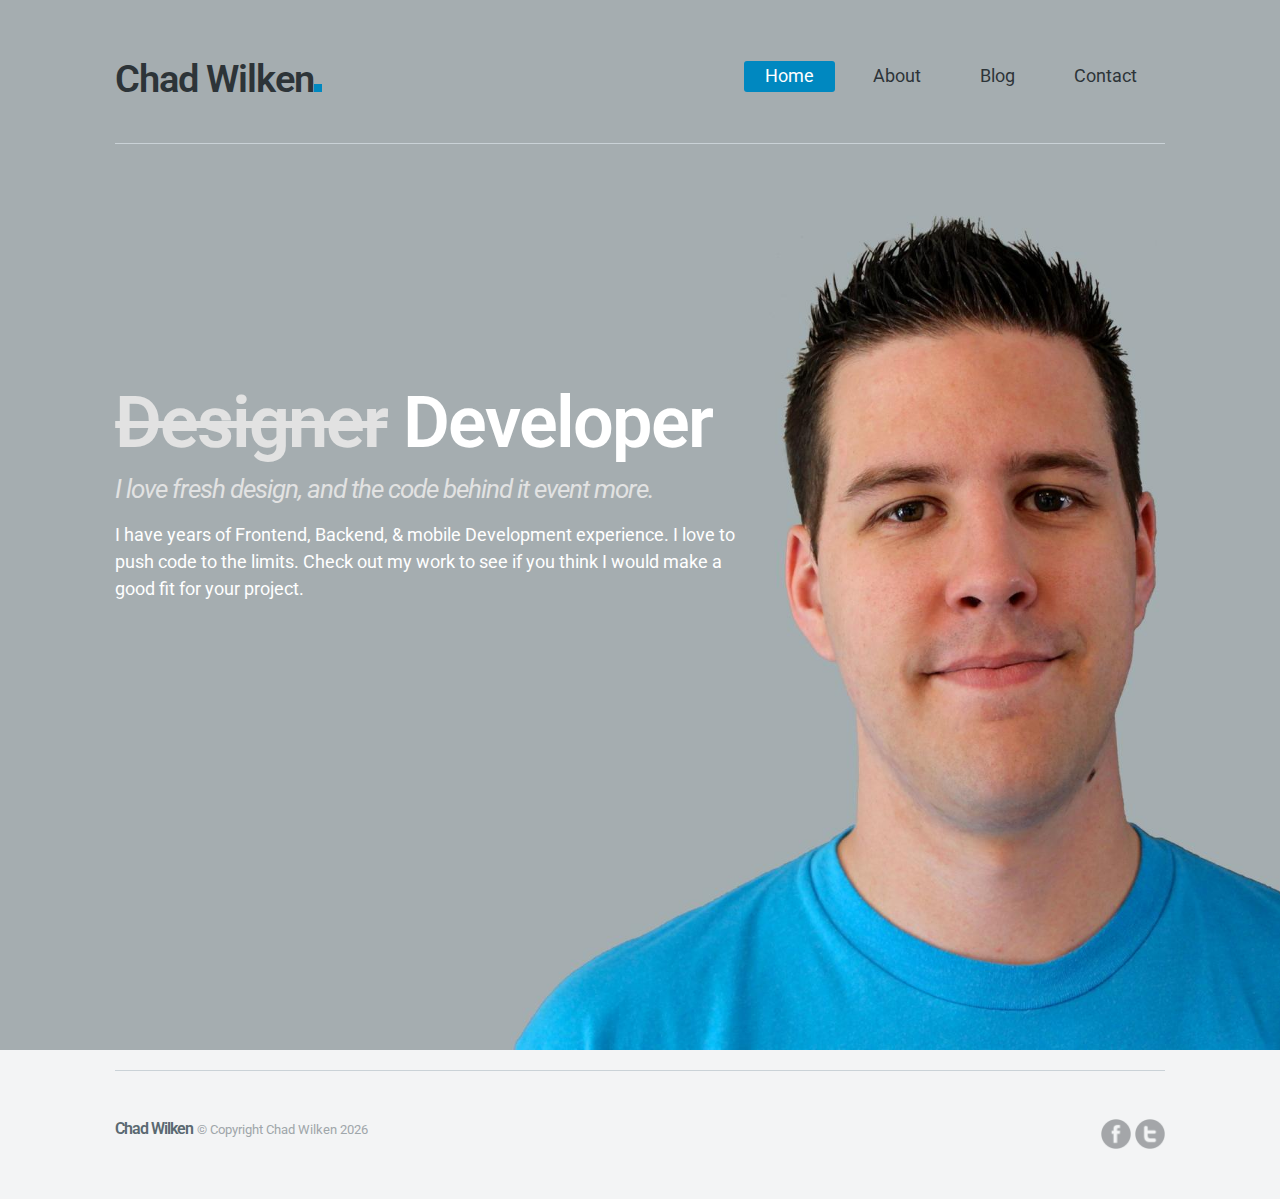
<file: index.html>
<!DOCTYPE html>
<html>
<head>
  <title>Chad Wilken</title>
  <meta name="viewport" content="width=device-width, initial-scale=1.0">
  <link rel="stylesheet" type="text/css" href="http://fonts.googleapis.com/css?family=Roboto:400,700|Open+Sans:400,600|Roboto+Condensed:600|Noto+Serif:400italic" />
  <link rel="stylesheet" type="text/css" href="styles/home.css">
  <link rel="stylesheet" type="text/css" href="styles/application.css" />
  <script src="https://code.jquery.com/jquery-1.12.4.min.js" integrity="sha256-ZosEbRLbNQzLpnKIkEdrPv7lOy9C27hHQ+Xp8a4MxAQ=" crossorigin="anonymous"></script>
  <script type="text/javascript" src="scripts/application-min.js"></script>

  <script type="text/javascript">
    (function(i,s,o,g,r,a,m){i['GoogleAnalyticsObject']=r;i[r]=i[r]||function(){
    (i[r].q=i[r].q||[]).push(arguments)},i[r].l=1*new Date();a=s.createElement(o),
    m=s.getElementsByTagName(o)[0];a.async=1;a.src=g;m.parentNode.insertBefore(a,m)
    })(window,document,'script','//www.google-analytics.com/analytics.js','ga');

    ga('create', 'UA-42539242-1', 'chadwilken.com');
    ga('send', 'pageview');
  </script>
</head>
  <body>
    <div class="header-container" id="masthead">
      <header class="wrapper clearfix" id="header">
        <h1 class="logo">
          <a href="/">Chad Wilken</a>
        </h1>
        <nav class="right" id="nav">
          <ul class="nav no-bullet">
            <li><a href="/" class="active">Home</a></li>
            <li><a href="/about">About</a></li>
            <li><a href="http://blog.chadwilken.com">Blog</a></li>
            <li><a href="/contact">Contact</a></li>
          </ul>
        </nav>
      </header>
      <div class="wrapper clearfix">
        <div class="cta two-third">
          <h2>
            <span class="strikethrough">Designer</span>
            <span> Developer</span>
          </h2>
          <h3>I love fresh design, and the code behind it event more.</h3>
          <p>I have years of Frontend, Backend, &amp; mobile Development experience.  I love to push code to the limits.  Check out my work to see if you think I would make a good fit for your project.</p>
        </div>
      </div>
        
    </div>
    <footer id="footer">
      <div class="main wrapper clearfix">
        <div class="foot right">
          <a href="http://facebook.com/ctwilken" class="social-link" target="_blank">
            <img src="images/icon-facebook@2x.png" alt="Facebook Icon">
          </a>
          <a href="http://twitter.com/chadwilken" class="social-link" target="_blank">
            <img src="images/icon-twitter@2x.png" alt="Twitter Icon">
          </a>
        </div>
        <div class="foot left">
          <a href="/" class="logo-foot" href:="">Chad Wilken</a>
          <span id="copyright">
            &copy; Copyright Chad Wilken
            <script type="text/javascript">
              var d = new Date()
              var y = d.getFullYear()
              document.write(y)
            </script>
          </span>
        </div>
      </div>
    </footer>
  </body>
</html>
</file>
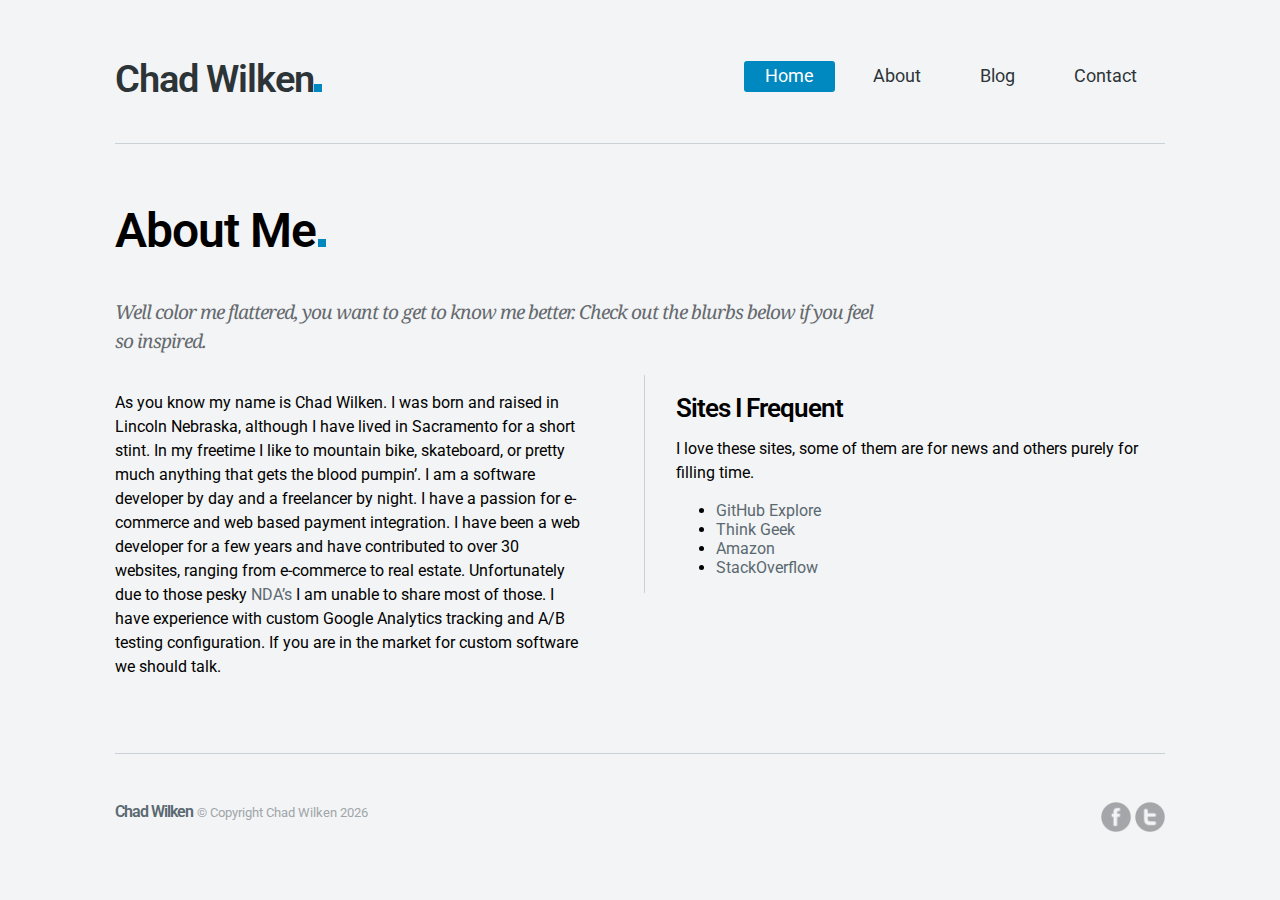
<file: about/index.html>
<!DOCTYPE html>
<html>
<head>
  <title>Chad Wilken</title>
  <meta name="viewport" content="width=device-width, initial-scale=1.0">
  <link rel="stylesheet" type="text/css" href="http://fonts.googleapis.com/css?family=Roboto:400,700|Open+Sans:400,600|Roboto+Condensed:600|Noto+Serif:400italic" />
  <link rel="stylesheet" type="text/css" href="../styles/application.css" />
  <script src="https://code.jquery.com/jquery-1.12.4.min.js" integrity="sha256-ZosEbRLbNQzLpnKIkEdrPv7lOy9C27hHQ+Xp8a4MxAQ=" crossorigin="anonymous"></script>
  <script type="text/javascript" src="../scripts/application-min.js"></script>

  <script type="text/javascript">
    (function(i,s,o,g,r,a,m){i['GoogleAnalyticsObject']=r;i[r]=i[r]||function(){
    (i[r].q=i[r].q||[]).push(arguments)},i[r].l=1*new Date();a=s.createElement(o),
    m=s.getElementsByTagName(o)[0];a.async=1;a.src=g;m.parentNode.insertBefore(a,m)
    })(window,document,'script','//www.google-analytics.com/analytics.js','ga');

    ga('create', 'UA-42539242-1', 'chadwilken.com');
    ga('send', 'pageview');
  </script>
</head>
  <body>
    <div class="header-container">
      <header class="wrapper clearfix" id="header">
        <h1 class="logo">
          <a href="/">Chad Wilken</a>
        </h1>
        <nav class="right" id="nav">
          <ul class="nav no-bullet">
            <li><a href="/" class="active">Home</a></li>
            <li><a href="/about">About</a></li>
            <li><a href="http://blog.chadwilken.com">Blog</a></li>
            <li><a href="/contact">Contact</a></li>
          </ul>
        </nav>
      </header>
    </div>

    <div class="main-container">
      <div class="main wrapper clearfix">
        <div class="main-content full">
          <div class="clearfix">
            <div class="title">
              <h2 class="bluedot color-hover">About Me</h2>
              <div class="clearfix"></div>
              <p class="lead three-fourths">Well color me flattered, you want to get to know me better. Check out the blurbs below if you feel so inspired.</p>
            </div>
            <div class="content">
              <div class="half">
                <p>As you know my name is Chad Wilken. I was born and raised in Lincoln Nebraska, although I have lived in Sacramento for a short stint. In my freetime I like to mountain bike, skateboard, or pretty much anything that gets the blood pumpin’.  I am a software developer by day and a freelancer by night.  I have a passion for e-commerce and web based payment integration.  I have been a web developer for a few years and have contributed to over 30 websites, ranging from e-commerce to real estate. Unfortunately due to those pesky <a href="http://en.wikipedia.org/wiki/Non-disclosure_agreement" target="_blank">NDA’s</a> I am unable to share most of those.  I have experience with custom Google Analytics tracking and A/B testing configuration.  If you are in the market for custom software we should talk.</p>
              </div>
                  
              <div class="half last">
                <h3>Sites I Frequent</h3>
                <p>I love these sites, some of them are for news and others purely for filling time.</p>
                <ul>
                  <li><a href="http://github.com/explore" target="_blank">GitHub Explore</a></li>
                  <li><a href="http://thinkgeek.com/" target="_blank">Think Geek</a></li>
                  <li><a href="http://amazon.com/" target="_blank">Amazon</a></li>
                  <li><a href="http://stackoverflow.com/" target="_blank">StackOverflow</a></li>
                </ul>
              </div>
            </div>
          </div>
        </div>
      </div>
    </div>

    <footer id="footer">
      <div class="main wrapper clearfix">
        <div class="foot right">
          <a href="http://facebook.com/ctwilken" class="social-link" target="_blank">
            <img src="../images/icon-facebook@2x.png" alt="Facebook Icon">
          </a>
          <a href="http://twitter.com/chadwilken" class="social-link" target="_blank">
            <img src="../images/icon-twitter@2x.png" alt="Twitter Icon">
          </a>
        </div>
        <div class="foot left">
          <a href="/" class="logo-foot" href:="">Chad Wilken</a>
          <span id="copyright">
            &copy; Copyright Chad Wilken
            <script type="text/javascript">
              var d = new Date()
              var y = d.getFullYear()
              document.write(y)
            </script>
          </span>
        </div>
      </div>
    </footer>
  </body>
</html>
</file>
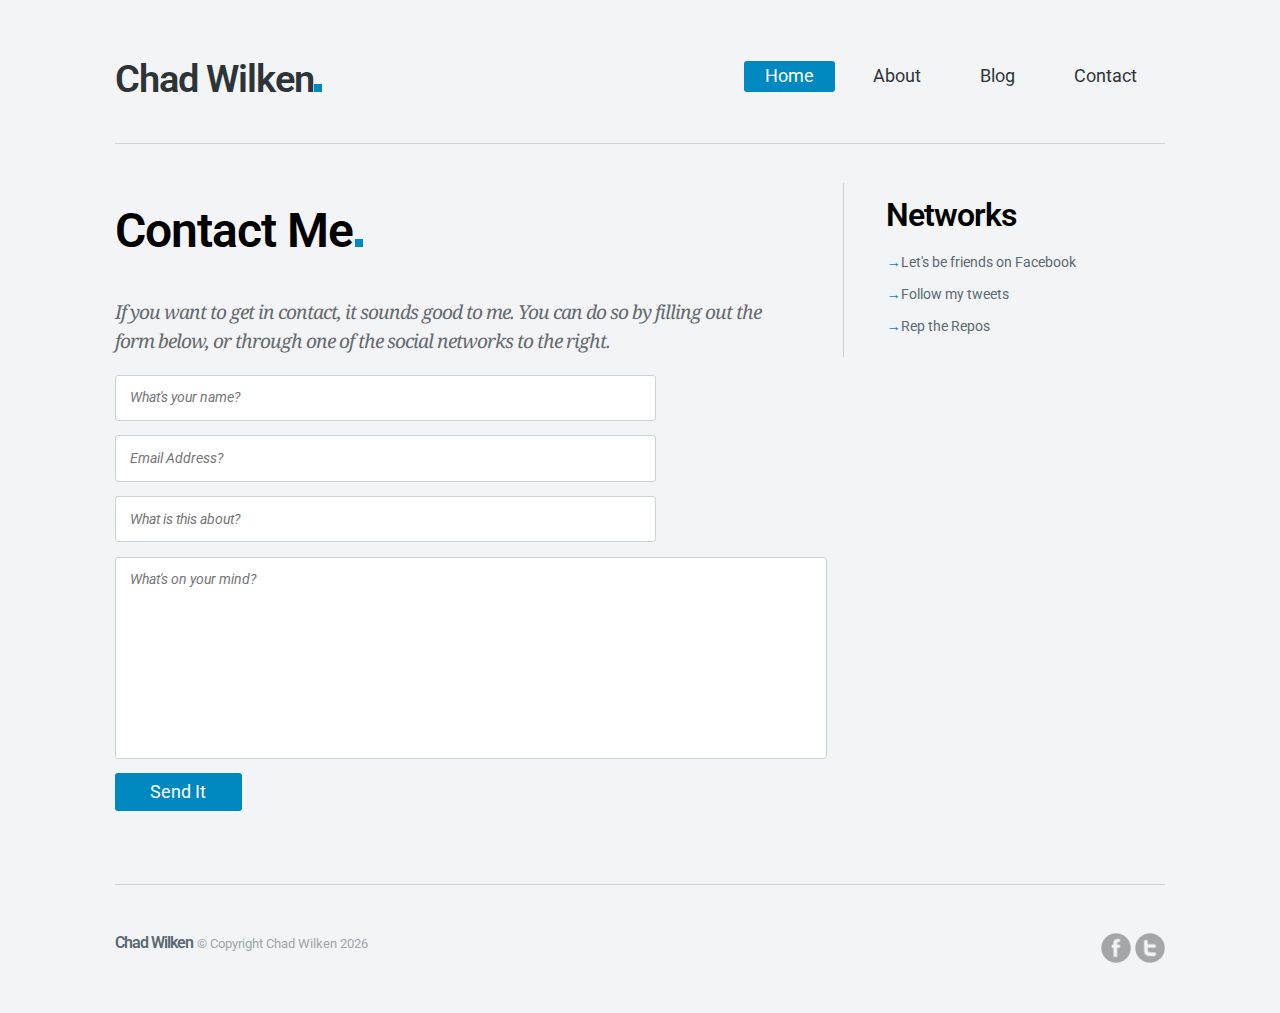
<file: contact/index.html>
<!DOCTYPE html>
<html>
<head>
  <title>Chad Wilken</title>
  <meta name="viewport" content="width=device-width, initial-scale=1.0">
  <link rel="stylesheet" type="text/css" href="http://fonts.googleapis.com/css?family=Roboto:400,700|Open+Sans:400,600|Roboto+Condensed:600|Noto+Serif:400italic" />
  <link rel="stylesheet" type="text/css" href="../styles/application.css" />
  <script src="https://code.jquery.com/jquery-1.12.4.min.js" integrity="sha256-ZosEbRLbNQzLpnKIkEdrPv7lOy9C27hHQ+Xp8a4MxAQ=" crossorigin="anonymous"></script>
  <script type="text/javascript" src="../scripts/application-min.js"></script>

  <script type="text/javascript">
    (function(i,s,o,g,r,a,m){i['GoogleAnalyticsObject']=r;i[r]=i[r]||function(){
    (i[r].q=i[r].q||[]).push(arguments)},i[r].l=1*new Date();a=s.createElement(o),
    m=s.getElementsByTagName(o)[0];a.async=1;a.src=g;m.parentNode.insertBefore(a,m)
    })(window,document,'script','//www.google-analytics.com/analytics.js','ga');

    ga('create', 'UA-42539242-1', 'chadwilken.com');
    ga('send', 'pageview');
  </script>
</head>
  <body>
    <div class="header-container">
      <header class="wrapper clearfix" id="header">
        <h1 class="logo">
          <a href="/">Chad Wilken</a>
        </h1>
        <nav class="right" id="nav">
          <ul class="nav no-bullet">
            <li><a href="/" class="active">Home</a></li>
            <li><a href="/about">About</a></li>
            <li><a href="http://blog.chadwilken.com">Blog</a></li>
            <li><a href="/contact">Contact</a></li>
          </ul>
        </nav>
      </header>
    </div>

    <div class="main-container">
      <div class="main wrapper clearfix">
        <div class="main-content">
          <div class="clearfix">
            <div class="title">
              <h2 class="bluedot color-hover">Contact Me</h2>
              <p class="lead">If you want to get in contact, it sounds good to me. You can do so by filling out the form below, or through one of the social networks to the right.</p>
            </div>
          </div>
            <div class="content">
              <div class="errors">
                <ul class="no-bullet"></ul>
              </div>
              <form action="https://formspree.io/chad.wilken@gmail.com" method="POST" id="contact">
                <input type="hidden" name="_subject" value="Contact Form Submitted">
                <input type="text" name="_gotcha" style="display: none">
                <div class="name form_field">
                  <input type="text" name="name" placeholder="What's your name?">
                </div>
                <div class="email form_field">
                  <input type="text" name="email" placeholder="Email Address?">
                </div>
                <div class="subject form_field">
                  <input type="text" name="subject" placeholder="What is this about?">
                </div>
                <div class="message form_field">
                  <textarea name="message" id="" cols="50" rows="10" placeholder="What's on your mind?"></textarea>
                </div>
                <div class="actions form_field">
                  <input type="submit" name="submit" value="Send It">
                </div>
              </form>
                
              <div class="thank-you hidden">
                <h3>I Appreciate You Contacting Me</h3>
                <p>I will follow up with you as soon as I have a free second, which could be a bit.</p>
              </div>
            </div>
        </div>
        <aside class="right-aside">
          <h2>Networks</h2>
          <ul class="no-bullet">
            <li><a href="http://www.facebook.com/ctwilken" target="_blank">Let's be friends on Facebook</a></li>
            <li><a href="http://www.twitter.com/chadwilken" target="_blank">Follow my tweets</a></li>
            <li><a href="http://www.github.com/chadwilken" target="_blank">Rep the Repos</a></li>
          </ul>
        </aside>
      </div>
    </div>

    <footer id="footer">
      <div class="main wrapper clearfix">
        <div class="foot right">
          <a href="http://facebook.com/ctwilken" class="social-link" target="_blank">
            <img src="../images/icon-facebook@2x.png" alt="Facebook Icon">
          </a>
          <a href="http://twitter.com/chadwilken" class="social-link" target="_blank">
            <img src="../images/icon-twitter@2x.png" alt="Twitter Icon">
          </a>
        </div>
        <div class="foot left">
          <a href="/" class="logo-foot" href:="">Chad Wilken</a>
          <span id="copyright">
            &copy; Copyright Chad Wilken
            <script type="text/javascript">
              var d = new Date()
              var y = d.getFullYear()
              document.write(y)
            </script>
          </span>
        </div>
      </div>
    </footer>
  </body>
</html>
</file>
<file: styles/home.css>
@-webkit-keyframes logoShake {
  0% {
    -webkit-transform: rotate(7deg); }

  20% {
    -webkit-transform: rotate(-7deg); }

  40% {
    -webkit-transform: rotate(7deg); }

  60% {
    -webkit-transform: rotate(-7deg); }

  80% {
    -webkit-transform: rotate(7deg); }

  100% {
    -webkit-transform: rotate(0deg); } }

@-moz-keyframes logoShake {
  0% {
    -moz-transform: rotate(7deg); }

  20% {
    -moz-transform: rotate(-7deg); }

  40% {
    -moz-transform: rotate(7deg); }

  60% {
    -moz-transform: rotate(-7deg); }

  80% {
    -moz-transform: rotate(7deg); }

  100% {
    -moz-transform: rotate(0deg); } }

@-o-keyframes logoShake {
  0% {
    -o-transform: rotate(7deg); }

  20% {
    -o-transform: rotate(-7deg); }

  40% {
    -o-transform: rotate(7deg); }

  60% {
    -o-transform: rotate(-7deg); }

  80% {
    -o-transform: rotate(7deg); }

  100% {
    -o-transform: rotate(0deg); } }

@keyframes logoShake {
  0% {
    transform: rotate(7deg); }

  20% {
    transform: rotate(-7deg); }

  40% {
    transform: rotate(7deg); }

  60% {
    transform: rotate(-7deg); }

  80% {
    transform: rotate(7deg); }

  100% {
    transform: rotate(0deg); } }

.logo {
  display: inline-block;
  *display: inline;
  *zoom: 1;
  margin: 0;
  -webkit-animation: logoShake 500ms 1;
  -moz-animation: logoShake 500ms 1;
  -o-animation: logoShake 500ms 1;
  animation: logoShake 500ms 1; }
</file>
<file: styles/application.css>
/*! normalize.css v2.1.2 | MIT License | git.io/normalize */
/* ==========================================================================
   HTML5 display definitions
   ========================================================================== */
/**
 * Correct `block` display not defined in IE 8/9.
 */
article,
aside,
details,
figcaption,
figure,
footer,
header,
hgroup,
main,
nav,
section,
summary {
  display: block; }

/**
 * Correct `inline-block` display not defined in IE 8/9.
 */
audio,
canvas,
video {
  display: inline-block; }

/**
 * Prevent modern browsers from displaying `audio` without controls.
 * Remove excess height in iOS 5 devices.
 */
audio:not([controls]) {
  display: none;
  height: 0; }

/**
 * Address styling not present in IE 8/9.
 */
[hidden] {
  display: none; }

/* ==========================================================================
   Base
   ========================================================================== */
/**
 * 1. Set default font family to sans-serif.
 * 2. Prevent iOS text size adjust after orientation change, without disabling
 *    user zoom.
 */
html {
  font-family: sans-serif;
  /* 1 */
  -ms-text-size-adjust: 100%;
  /* 2 */
  -webkit-text-size-adjust: 100%;
  /* 2 */ }

/**
 * Remove default margin.
 */
body {
  margin: 0; }

/* ==========================================================================
   Links
   ========================================================================== */
/**
 * Address `outline` inconsistency between Chrome and other browsers.
 */
a:focus {
  outline: thin dotted; }

/**
 * Improve readability when focused and also mouse hovered in all browsers.
 */
a:active,
a:hover {
  outline: 0; }

/* ==========================================================================
   Typography
   ========================================================================== */
/**
 * Address styling not present in IE 8/9, Safari 5, and Chrome.
 */
abbr[title] {
  border-bottom: 1px dotted; }

/**
 * Address style set to `bolder` in Firefox 4+, Safari 5, and Chrome.
 */
b,
strong {
  font-weight: bold; }

/**
 * Address styling not present in Safari 5 and Chrome.
 */
dfn {
  font-style: italic; }

/**
 * Address differences between Firefox and other browsers.
 */
hr {
  -moz-box-sizing: content-box;
  box-sizing: content-box;
  height: 0; }

/**
 * Address styling not present in IE 8/9.
 */
mark {
  background: #ff0;
  color: #000; }

/**
 * Correct font family set oddly in Safari 5 and Chrome.
 */
code,
kbd,
pre,
samp {
  font-family: monospace, serif;
  font-size: 1em; }

/**
 * Improve readability of pre-formatted text in all browsers.
 */
pre {
  white-space: pre-wrap; }

/**
 * Set consistent quote types.
 */
q {
  quotes: "\201C" "\201D" "\2018" "\2019"; }

/**
 * Address inconsistent and variable font size in all browsers.
 */
small {
  font-size: 80%; }

/**
 * Prevent `sub` and `sup` affecting `line-height` in all browsers.
 */
sub,
sup {
  font-size: 75%;
  line-height: 0;
  position: relative;
  vertical-align: baseline; }

sup {
  top: -0.5em; }

sub {
  bottom: -0.25em; }

/* ==========================================================================
   Embedded content
   ========================================================================== */
/**
 * Remove border when inside `a` element in IE 8/9.
 */
img {
  border: 0; }

/**
 * Correct overflow displayed oddly in IE 9.
 */
svg:not(:root) {
  overflow: hidden; }

/* ==========================================================================
   Figures
   ========================================================================== */
/**
 * Address margin not present in IE 8/9 and Safari 5.
 */
figure {
  margin: 0; }

/* ==========================================================================
   Forms
   ========================================================================== */
/**
 * Define consistent border, margin, and padding.
 */
fieldset {
  border: 1px solid #c0c0c0;
  margin: 0 2px;
  padding: 0.35em 0.625em 0.75em; }

/**
 * 1. Correct `color` not being inherited in IE 8/9.
 * 2. Remove padding so people aren't caught out if they zero out fieldsets.
 */
legend {
  border: 0;
  /* 1 */
  padding: 0;
  /* 2 */ }

/**
 * 1. Correct font family not being inherited in all browsers.
 * 2. Correct font size not being inherited in all browsers.
 * 3. Address margins set differently in Firefox 4+, Safari 5, and Chrome.
 */
button,
input,
select,
textarea {
  font-family: inherit;
  /* 1 */
  font-size: 100%;
  /* 2 */
  margin: 0;
  /* 3 */ }

/**
 * Address Firefox 4+ setting `line-height` on `input` using `!important` in
 * the UA stylesheet.
 */
button,
input {
  line-height: normal; }

/**
 * Address inconsistent `text-transform` inheritance for `button` and `select`.
 * All other form control elements do not inherit `text-transform` values.
 * Correct `button` style inheritance in Chrome, Safari 5+, and IE 8+.
 * Correct `select` style inheritance in Firefox 4+ and Opera.
 */
button,
select {
  text-transform: none; }

/**
 * 1. Avoid the WebKit bug in Android 4.0.* where (2) destroys native `audio`
 *    and `video` controls.
 * 2. Correct inability to style clickable `input` types in iOS.
 * 3. Improve usability and consistency of cursor style between image-type
 *    `input` and others.
 */
button,
html input[type="button"],
input[type="reset"],
input[type="submit"] {
  -webkit-appearance: button;
  /* 2 */
  cursor: pointer;
  /* 3 */ }

/**
 * Re-set default cursor for disabled elements.
 */
button[disabled],
html input[disabled] {
  cursor: default; }

/**
 * 1. Address box sizing set to `content-box` in IE 8/9.
 * 2. Remove excess padding in IE 8/9.
 */
input[type="checkbox"],
input[type="radio"] {
  box-sizing: border-box;
  /* 1 */
  padding: 0;
  /* 2 */ }

/**
 * 1. Address `appearance` set to `searchfield` in Safari 5 and Chrome.
 * 2. Address `box-sizing` set to `border-box` in Safari 5 and Chrome
 *    (include `-moz` to future-proof).
 */
input[type="search"] {
  -webkit-appearance: textfield;
  /* 1 */
  -moz-box-sizing: content-box;
  -webkit-box-sizing: content-box;
  /* 2 */
  box-sizing: content-box; }

/**
 * Remove inner padding and search cancel button in Safari 5 and Chrome
 * on OS X.
 */
input[type="search"]::-webkit-search-cancel-button,
input[type="search"]::-webkit-search-decoration {
  -webkit-appearance: none; }

/**
 * Remove inner padding and border in Firefox 4+.
 */
button::-moz-focus-inner,
input::-moz-focus-inner {
  border: 0;
  padding: 0; }

/**
 * 1. Remove default vertical scrollbar in IE 8/9.
 * 2. Improve readability and alignment in all browsers.
 */
textarea {
  overflow: auto;
  /* 1 */
  vertical-align: top;
  /* 2 */ }

/* ==========================================================================
   Tables
   ========================================================================== */
/**
 * Remove most spacing between table cells.
 */
table {
  border-collapse: collapse;
  border-spacing: 0; }

.header-container header {
  padding-top: 60px;
  padding-bottom: 45px;
  border-bottom: 1px solid #cad2d7; }

#masthead {
  background: #a4aeb0;
  height: 1050px; }

.logo {
  display: inline-block;
  *display: inline;
  *zoom: 1;
  margin: 0; }
  .logo a {
    font: "Roboto Condensed", sans-serif;
    font-weight: 600;
    letter-spacing: -1px;
    color: #2d3438;
    opacity: 1;
    -webkit-transition: all 250ms ease-in-out;
    -moz-transition: all 250ms ease-in-out;
    -o-transition: all 250ms ease-in-out;
    -ms-transition: all 250ms ease-in-out; }
    .logo a:hover {
      opacity: 0.7; }
    .logo a:after {
      content: " ";
      display: inline-block;
      width: 0.5rem;
      height: 0.5rem;
      background: #0088c0; }

nav ul {
  margin: 0; }
nav li {
  display: inline-block;
  *display: inline;
  *zoom: 1;
  position: relative;
  padding: .4em; }
nav a {
  font-size: 17.6px;
  color: #2d3438;
  font-weight: 400;
  padding: .3em 1.2em;
  -webkit-border-radius: 3px;
  -moz-border-radius: 3px;
  -o-border-radius: 3px;
  -ms-border-radius: 3px;
  -webkit-transition: all 250ms ease-in-out;
  -moz-transition: all 250ms ease-in-out;
  -o-transition: all 250ms ease-in-out;
  -ms-transition: all 250ms ease-in-out;
  white-space: nowrap; }
  nav a.active {
    background: #0088c0;
    color: white; }
  nav a:hover {
    color: white;
    background: #646d72; }

footer .wrapper {
  font-size: 16px;
  color: #9fa6aa;
  border-top: 1px solid #cad2d7;
  padding: 3em 0 3em;
  margin-top: 20px; }
footer .social-link {
  width: 30px;
  opacity: 0.4;
  display: inline-block;
  *display: inline;
  *zoom: 1;
  -webkit-transition: all 250ms ease-in-out;
  -moz-transition: all 250ms ease-in-out;
  -o-transition: all 250ms ease-in-out;
  -ms-transition: all 250ms ease-in-out; }
  footer .social-link:hover {
    opacity: 1.0; }
  footer .social-link img {
    width: 100%;
    height: auto; }
footer .logo-foot {
  letter-spacing: -1px;
  font-weight: 600;
  -webkit-transition: all 250ms ease-in-out;
  -moz-transition: all 250ms ease-in-out;
  -o-transition: all 250ms ease-in-out;
  -ms-transition: all 250ms ease-in-out; }
  footer .logo-foot:hover {
    opacity: 0.8; }

#copyright {
  font-size: 12.8px; }

form {
  font: "Open Sans", sans-serif;
  font-weight: 100; }
  form .form_field {
    margin-bottom: .9em; }

input[type="text"],
input[type="textarea"],
textarea {
  font-size: 14.4px;
  font-style: italic;
  -webkit-border-radius: 3px;
  -moz-border-radius: 3px;
  -o-border-radius: 3px;
  -ms-border-radius: 3px;
  border: 1px solid #cad2d7;
  padding: 2%; }
  input[type="text"].error,
  input[type="textarea"].error,
  textarea.error {
    border-color: #f00; }

input[type="text"],
input[type="textarea"] {
  width: 75%; }

textarea {
  width: 100%;
  height: 12em;
  resize: none; }

input[type="submit"] {
  font-size: 17.6px;
  letter-spacing: 0;
  font-weight: 400;
  background: #0088c0;
  color: white;
  border: none;
  padding: 0.5em 2em;
  -webkit-border-radius: 3px;
  -moz-border-radius: 3px;
  -o-border-radius: 3px;
  -ms-border-radius: 3px;
  -webkit-transition: 250ms all ease-in-out;
  -moz-transition: 250ms all ease-in-out;
  -o-transition: 250ms all ease-in-out;
  -ms-transition: 250ms all ease-in-out; }
  input[type="submit"]:hover {
    background: #646d72; }

html {
  margin: 0;
  padding: 0; }

body {
  margin: 0;
  padding: 0;
  padding-bottom: 2em;
  font-family: "Roboto", sans-serif;
  font-size: 16px;
  font-weight: normal;
  background: #f3f4f5;
  max-width: 100%;
  overflow-x: hidden; }

h1, h2, h3, h4, h5, h6 {
  font: "Roboto Condensed", sans-serif;
  font-weight: 600;
  line-height: 100%;
  letter-spacing: -1px;
  margin: .5em 0 .5em; }

h1 {
  font-size: 38.4px; }

h2 {
  font-size: 32px; }

h3 {
  font-size: 25.6px; }

h4 {
  font-size: 19.2px; }

h5 {
  font-size: 12.8px; }

h6 {
  font-size: 16px; }

p {
  margin: 1em 0;
  font-size: 1em;
  line-height: 1.5em; }

a {
  text-decoration: none;
  color: #5a6971; }

.color-hover {
  -webkit-transition: all 250ms ease-in-out;
  -moz-transition: all 250ms ease-in-out;
  -o-transition: all 250ms ease-in-out;
  -ms-transition: all 250ms ease-in-out; }
  .color-hover:hover {
    color: #0088c0;
    cursor: pointer; }

.no-bullet {
  list-style-type: none; }

.hidden {
  display: none; }

.clearfix:before, .clearfix:after {
  content: " ";
  display: table; }
.clearfix:after {
  display: block; }

.strikethrough {
  text-decoration: line-through;
  color: #e2e2e2; }

.left {
  float: left; }

.right {
  float: right; }

.cta {
  margin-top: 18%;
  padding-bottom: 5%;
  font-size: 18px;
  color: #fff; }
  .cta h2 {
    font-size: 72px;
    font-weight: 600;
    margin-bottom: 0;
    line-height: 1.5em;
    letter-spacing: -2px; }
  .cta h3 {
    color: #e2e2e2;
    font-weight: normal;
    font-style: italic;
    margin: 0; }

.third {
  width: 30%;
  margin-right: 2%;
  display: inline-block;
  *display: inline;
  *zoom: 1;
  vertical-align: top; }
  .third.third.last {
    margin-right: 0; }

.two-third {
  width: 60%;
  margin-right: 5%;
  display: inline-block;
  *display: inline;
  *zoom: 1; }

.wrapper {
  width: 82%;
  margin: 0 auto; }

.main-container {
  padding: 3% 0; }

.main-content {
  width: 65%;
  display: inline-block;
  *display: inline;
  *zoom: 1; }
  .main-content.full {
    width: 100%;
    float: none; }
  .main-content h3 {
    font: "Roboto Condensed", sans-serif;
    font-weight: 600; }

.bluedot:after {
  content: " ";
  display: inline-block;
  width: 0.4rem;
  height: 0.4rem;
  background: #0088c0;
  margin-left: 2px; }

.title h2 {
  display: inline-block;
  *display: inline;
  *zoom: 1;
  font-size: 48px; }
  .title h2:after {
    content: " ";
    display: inline-block;
    width: 0.5rem;
    height: 0.5rem;
    background: #0088c0; }
.title .lead {
  font-family: "Noto Serif", serif;
  letter-spacing: -1px;
  font-style: italic;
  font-size: 19.2px;
  color: #656a6f; }

.three-fourths {
  width: 74%;
  margin-right: 1%;
  display: inline-block;
  *display: inline;
  *zoom: 1; }

.half {
  width: 45%;
  margin-right: 5%;
  display: inline-block;
  *display: inline;
  *zoom: 1;
  vertical-align: top; }
  .half.last {
    margin-right: 0;
    padding: .5em 0  0 3%;
    border-left: 1px solid #cad2d7; }

.right-aside {
  display: inline-block;
  *display: inline;
  *zoom: 1;
  vertical-align: top;
  width: 25%;
  border-left: 1px solid #cad2d7;
  padding-left: 4%;
  margin-left: 4%; }
  .right-aside ul {
    padding: 0;
    font-size: 14.4px;
    white-space: nowrap; }
  .right-aside li:before {
    content: '\2192';
    color: #0088c0;
    display: inline-block;
    *display: inline;
    *zoom: 1; }
  .right-aside li {
    line-height: 2rem; }
    .right-aside li a {
      -webkit-transition: 250ms all ease-in-out;
      -moz-transition: 250ms all ease-in-out;
      -o-transition: 250ms all ease-in-out;
      -ms-transition: 250ms all ease-in-out; }
    .right-aside li:hover a {
      color: #0088c0; }

/* Smartphones (portrait and landscape) ----------- */
@media only screen and (min-width: 320px) and (max-width: 767px) {
  .header-container header {
    padding-top: 40px; }

  #masthead {
    height: 575px; }

  .logo {
    display: block;
    text-align: center;
    font-size: 36px;
    line-height: 1.5em; }

  nav.right {
    float: none;
    display: block;
    text-align: center;
    margin-top: 1.25em; }
    nav.right ul {
      margin: 0;
      padding: 0; }
      nav.right ul li {
        display: block; }
    nav.right a {
      display: block;
      font-size: 20px;
      width: 90%; }

  .main-container {
    font-size: 1em; }
    .main-container h3 {
      font-size: 1.5em; }
    .main-container ul li {
      line-height: 1.5em; }

  .main-content {
    width: 100%;
    display: block; }

  .right-aside {
    display: none; }

  .two-third {
    width: 100%; }

  .three-fourths {
    width: 100%;
    margin: 0;
    display: block; }

  .third {
    display: block;
    width: 100%;
    padding-bottom: 20px;
    margin-bottom: 40px;
    border-bottom: 1px solid #cad2d7; }
    .third.last {
      border-bottom: none;
      margin-bottom: 20px;
      padding-bottom: 0; }

  .half {
    display: block;
    margin: 0;
    width: 100%; }
    .half.last {
      border-left: none;
      border-top: 1px solid #cad2d7;
      margin-top: 40px;
      padding-top: 20px; }

  .cta {
    margin-top: 5%; }
    .cta h2 {
      font-size: 32px; }
    .cta h3 {
      font-size: 16.8px; }
    .cta p {
      font-size: 14.4px; }

  #contact input[type="text"],
  #contact textarea {
    width: 96%; }

  #footer .left,
  #footer .right {
    float: none;
    text-align: center;
    margin: 10px 0; }
  #footer .wrapper {
    padding: 2em 0 2em;
    font-size: 1.2em; }
  #footer #copyright {
    display: block;
    font-size: .8em; }
  #footer .social-link {
    width: 40px; } }
/* iPads (portrait and landscape) ----------- */
@media only screen and (min-width: 768px) and (max-width: 1024px) {
  .header-container header {
    padding-top: 40px; }

  #masthead {
    height: 525px; }

  .logo {
    display: block;
    text-align: center;
    font-size: 52px;
    line-height: 1.5em; }

  nav.right {
    float: none;
    display: block;
    text-align: center;
    margin-top: 1.25em; }
    nav.right ul {
      margin: 0; }
    nav.right a {
      font-size: 20px; }

  .main-container {
    font-size: 1.25em; }
    .main-container h3 {
      font-size: 1.5em; }

  .main-content {
    width: 100%;
    display: block; }

  .right-aside {
    display: none; }

  .two-third {
    width: 100%; }

  .third {
    display: block;
    width: 100%;
    padding-bottom: 20px;
    margin-bottom: 40px;
    border-bottom: 1px solid #cad2d7; }
    .third.last {
      border-bottom: none;
      margin-bottom: 20px;
      padding-bottom: 0; }

  .three-fourths {
    width: 100%;
    margin: 0;
    display: block; }

  .content {
    margin-top: 20px; }

  .cta {
    margin-top: 5%; }
    .cta h2 {
      font-size: 48px; }
    .cta h3 {
      font-size: 24px; }

  .half {
    display: block;
    margin: 0;
    width: 100%; }
    .half.last {
      border-left: none;
      border-top: 1px solid #cad2d7;
      margin-top: 40px;
      padding-top: 20px; }

  #contact input[type="text"],
  #contact textarea {
    width: 96%; }

  #footer .left,
  #footer .right {
    float: none;
    text-align: center;
    margin: 10px 0; }
  #footer .wrapper {
    padding: 2em 0 2em;
    font-size: 1.2em; }
  #footer #copyright {
    font-size: .8em; }
  #footer .social-link {
    width: 40px; } }
@media only screen and (min-width: 1025px) and (max-width: 1220px) {
  #masthead {
    height: 800px; }

  .two-third {
    width: 65%; }

  .cta h2 {
    font-size: 64px; }
  .cta h3 {
    font-size: 24px; } }
/* iPhone 4 ----------- */
</file>
